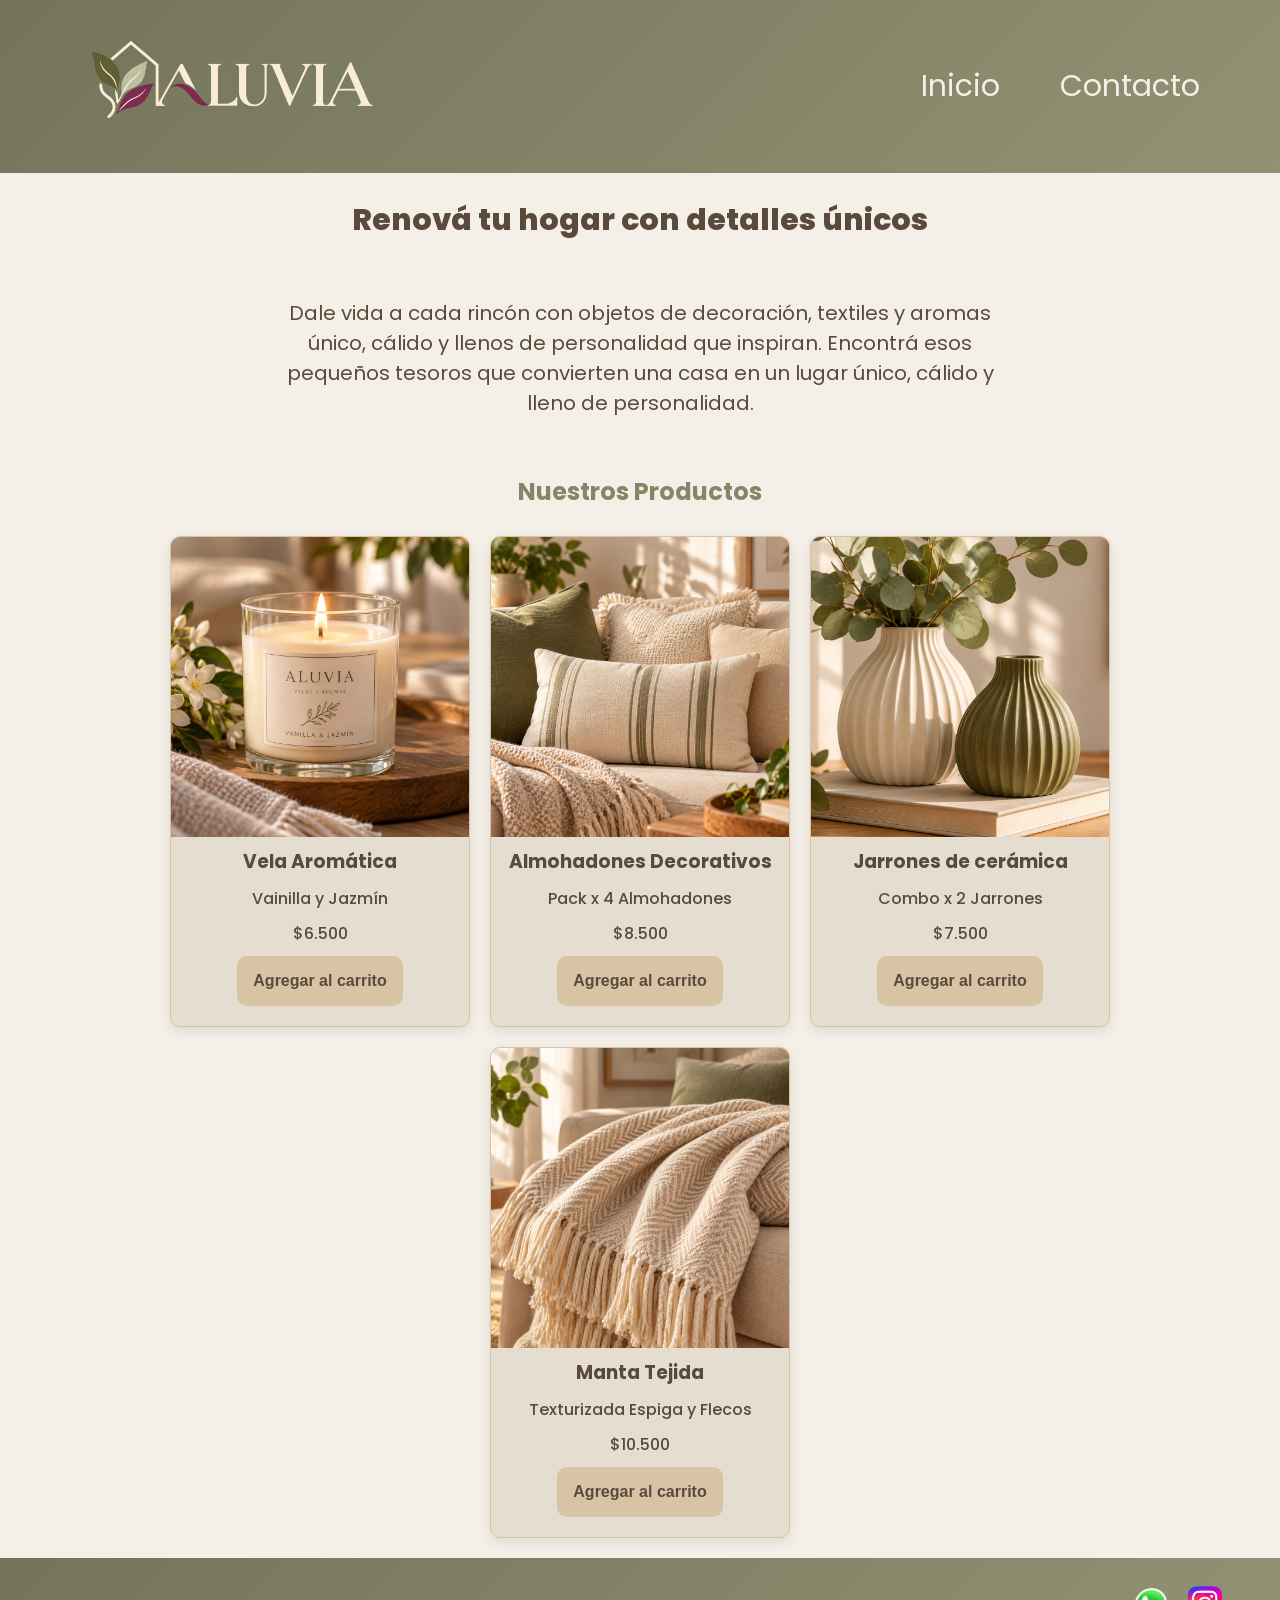
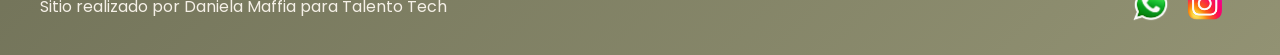
<file: index.html>
<!doctype html>
<html lang="es">
  <head>
    <meta charset="UTF-8" />
    <meta name="viewport" content="width=device-width, initial-scale=1.0" />

    <link rel="preconnect" href="https://fonts.googleapis.com" />
    <link rel="preconnect" href="https://fonts.gstatic.com" crossorigin />
    <link
      href="https://fonts.googleapis.com/css2?family=Poppins:ital,wght@0,100;0,200;0,300;0,400;0,500;0,600;0,700;0,800;0,900;1,100;1,200;1,300;1,400;1,500;1,600;1,700;1,800;1,900&display=swap"
      rel="stylesheet"
    />

    <link rel="stylesheet" href="./css/styles.css" />
    <title>ALUVIA</title>
  </head>

  <body>
    <header>
      <div class="div-logo">
        <a class="logo" href="./index.html">
          <img src="./img/Logo.png" alt="logo de Aluvia">
        </a>
      </div>

      <nav class="header-nav">
        <ul>
          <li><a href="./index.html">Inicio</a></li>
          <li><a href="./pages/contacto.html">Contacto</a></li>
        </ul>
      </nav>
    </header>

    <main>
      <section class="inicio">
        <h1>Renová tu hogar con detalles únicos</h1>
        <p class="parrafo">
          Dale vida a cada rincón con objetos de decoración, textiles y aromas
          único, cálido y llenos de personalidad
          que inspiran.
          Encontrá esos pequeños tesoros que convierten una casa en un lugar
          único, cálido y lleno de personalidad.
        </p>
      </section>

      <section>
        <h2 class="titulo-productos text-secondary">Nuestros Productos</h2>
        <div class="contenedor-tarjetas">
          <article class="card text-dark">
            <img src="./img/vela.png" alt="imagen vela" width="300" />
            <h3>Vela Aromática</h3>
            <p>Vainilla y Jazmín</p>
            <p>$6.500</p>
            <button class="btn bg-secondary text-dark">
              Agregar al carrito
            </button>
          </article>

          <article class="card text-dark">
            <img
              src="./img/almohadones.png"
              alt="imagen almohadones"
              width="300"
            />
            <h3>Almohadones Decorativos</h3>
            <p>Pack x 4 Almohadones</p>
            <p>$8.500</p>
            <button class="btn bg-secondary text-dark">
              Agregar al carrito
            </button>
          </article>

          <article class="card text-dark">
            <img src="./img/jarrones.png" alt="imagen jarrones" width="300" />
            <h3>Jarrones de cerámica</h3>
            <p>Combo x 2 Jarrones</p>
            <p>$7.500</p>
            <button class="btn bg-secondary text-dark">
              Agregar al carrito
            </button>
          </article>

          <article class="card text-dark">
            <img src="./img/manta.png" alt="imagen manta" width="300" />
            <h3>Manta Tejida</h3>
            <p>Texturizada Espiga y Flecos</p>
            <p>$10.500</p>
            <button class="btn bg-secondary text-dark">
              Agregar al carrito
            </button>
          </article>
        </div>
      </section>
    </main>
    <footer>
      <p>Sitio realizado por Daniela Maffia para Talento Tech</p>
      <nav>
        <ul class="footer-list">
          <li>
            <img src="./img/whatsapp.png" alt="logo whatsapp">
            <img src="./img/instagram.png" alt="logo instagram">
          </li>
        </ul>
      </nav>
    </footer>
  </body>
</html>
</file>
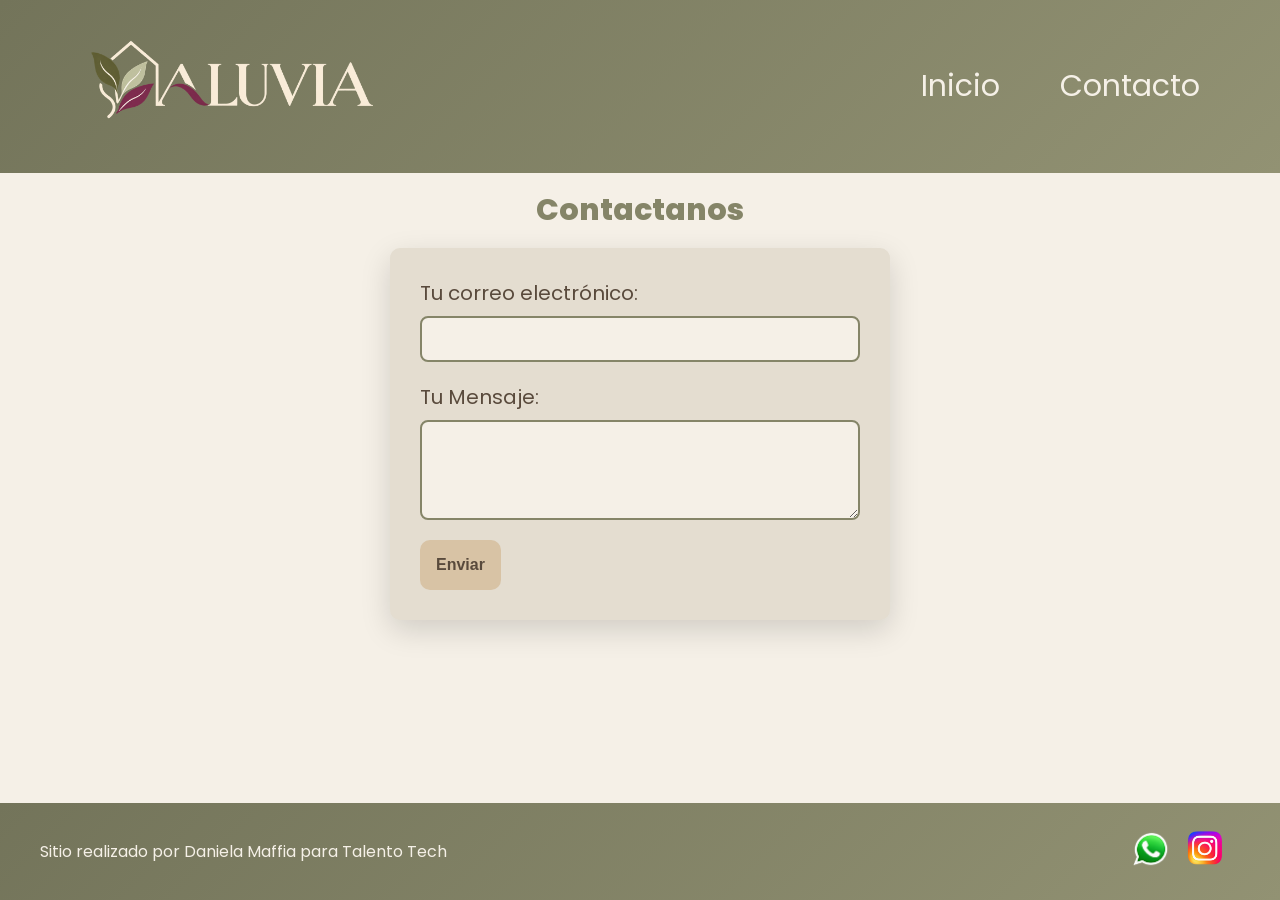
<file: pages/contacto.html>
<!doctype html>
<html lang="es">
  <head>
    <meta charset="UTF-8" />
    <meta name="viewport" content="width=device-width, initial-scale=1.0" />

    <link rel="preconnect" href="https://fonts.googleapis.com" />
    <link rel="preconnect" href="https://fonts.gstatic.com" crossorigin />
    <link
      href="https://fonts.googleapis.com/css2?family=Poppins:ital,wght@0,100;0,200;0,300;0,400;0,500;0,600;0,700;0,800;0,900;1,100;1,200;1,300;1,400;1,500;1,600;1,700;1,800;1,900&display=swap"
      rel="stylesheet"
    />

    <link rel="stylesheet" href="../css/styles.css" />
    <title>ALUVIA</title>
  </head>
  <body>
    <header>
      <div class="div-logo">
        <a class="logo" href="../index.html">
          <img src="../img/Logo.png" alt="logo de ALUVIA">
        </a>
      </div>

      <nav class="header-nav">
        <ul>
          <li><a href="../index.html">Inicio</a></li>
          <li><a href="./contacto.html">Contacto</a></li>
        </ul>
      </nav>
    </header>
    <main>
      <section class="contacto">
        <h1 class="titulo-contacto text-secondary">Contactanos</h1>
        <form class="form-contacto" action="https://formspree.io/f/xoejwkod" method="POST"> 
          <div class="grupo-input">
            <label for="email">Tu correo electrónico: </label>
            <input id="email" type="email" name="email">
          </div>

          <div class="grupo-input">
            <label for="mensaje">Tu Mensaje: </label>
            <textarea id="mensaje" name="message"></textarea>       
          </div>
          <button class="btn bg-secondary text-dark" type="submit">Enviar</button>
        </form>
      </section>
    </main>
    <footer>
      <p>Sitio realizado por Daniela Maffia para Talento Tech</p>
      <nav>
        <ul class="footer-list">
          <li>
            <img src="../img/whatsapp.png" alt="logo whatsapp" width="50">
            <img src="../img/instagram.png" alt="logo instagram" width="50">
          </li>
        </ul>
      </nav>
    </footer>
  </body>
</html>
</file>
<file: css/styles.css>
*{
    margin: 0;
    padding: 0;
    box-sizing: border-box;
}
html {
    font-size: 62.5%;
}

body {
    font-family: "Poppins", sans-serif;
    font-size: 1.6rem;
    background: #F5F0E7;
    color: #594A3C;

    display: flex;
    flex-direction: column;
    min-height: 100vh;
}

main {
    width: 80%;
    margin: auto;
    padding-bottom: 2rem;

    flex: 1;

    display: flex;
    flex-direction: column;
    align-items: center;
}

h1 {
    font-size: 3rem;
    font-weight: 800;
    line-height: 1.15;
    margin: 3rem 0;
}
h2 {
    color: #594A3C;
    font-size: 2.4rem;
    font-weight: 700;
    line-height: 1.2;
    text-align: center;
    margin: 3rem 0;
}
.btn {
    border: none;
    font-size: 1.6rem;
    font-weight: bold;
    padding: 1.6rem;
    border-radius: 1rem;
}

header,
footer {
    background: linear-gradient(135deg, #73745A, #929273);
    color: #F5F0E7;
    width: 100%;

    display: flex;
    justify-content: space-between;
    align-items: center;
    padding: 1rem 4rem;
}
.div-logo {
    margin-left: 2rem;
    font-weight: bold;
}
header .logo img {
    width: 300px;
    height: auto;
}
.header-nav ul,
footer .footer-list {
    list-style: none;
    display: flex;
    gap: 2rem;
}
.logo,
.header-nav a {
    text-decoration: none;
    font-size: 3rem;
    color: inherit;
    display: inline-block;
    padding: 2rem;
}
.header-nav {
    margin-right: 2rem;
}
.footer-list li {
    padding: 1rem;
}
.footer-list img {
    width: 5rem;
    padding: 0.5rem;
}

/* --------------------------------------------------
                    COLORES
-------------------------------------------------- */

.bg-primary {
    background-color: #858568;
}
.bg-secondary {
    background-color: #D8C3A5;
}
.text-light {
    color: #F5F0E7;
}
.text-dark {
    color: #594A3C;
}
.text-secondary {
    color: #858568;
}

/* --------------------------------------------------
                    HOME
-------------------------------------------------- */
.inicio {
    display: flex;
    justify-content: center;
    align-items: center;
    flex-wrap: wrap;
}
.inicio h1 {
    width: 100%;
    text-align: center;
}
.parrafo {
    width: 80%;
    text-align: center;
    font-size: 2rem;
    padding: 3rem;
}
.contenedor-tarjetas {
    display: flex;
    justify-content: center;
    gap: 2rem;
    flex-wrap: wrap;
}
.card {
    background-color: #E4DDD0;
    width: 30rem;
    border-radius: 1rem;
    overflow: hidden;
    display: flex;
    flex-direction: column;
    align-items: center;
    gap: 1rem;
    padding-bottom: 2rem;
    box-shadow: 0 4px 12px rgba(0, 0, 0, 0.10);
    border: 1px solid #D8C3A5;
}
.card img {
    width: 100%;
    height: 30rem;
    object-fit: cover;
}
.card p {
    font-weight: 500;
}

/* --------------------------------------------------
                    CONTACTO
-------------------------------------------------- */
.contacto {
    width: 100%;
    display: flex;
    flex-direction: column;
    align-items: center;
}
.titulo-contacto {
    margin: 2rem 0;
}
.form-contacto {
    background-color: #E4DDD0;
    color: #594A3C;
    width: 100%;
    max-width: 50rem;
    font-size: 2rem;
    padding: 3rem;
    border-radius: 1rem;
    box-shadow: 0 10px 30px rgba(0, 0, 0, 0.15);
}
.grupo-input {
    display: flex;
    flex-direction: column;
    gap: 0.8rem;
    margin-bottom: 2rem;
}
.grupo-input input,
.grupo-input textarea {
    width: 100%;
    padding: 1.2rem;
    font-size: 1.6rem;

    color: #594A3C;
    background-color: #F5F0E7;

    border: 2px solid #858568;
    border-radius: 0.8rem;

    outline: none;
}
.grupo-input textarea {
    min-height: 10rem;
    resize: vertical;
}

/* --------------------------------------------------
                    MEDIA QUERIES
-------------------------------------------------- */

@media (max-width: 600px) {
    header,
    footer {
        flex-direction: column;
    }

    .header-nav,
    .div-logo {
        margin: 0;
    }
}
</file>
